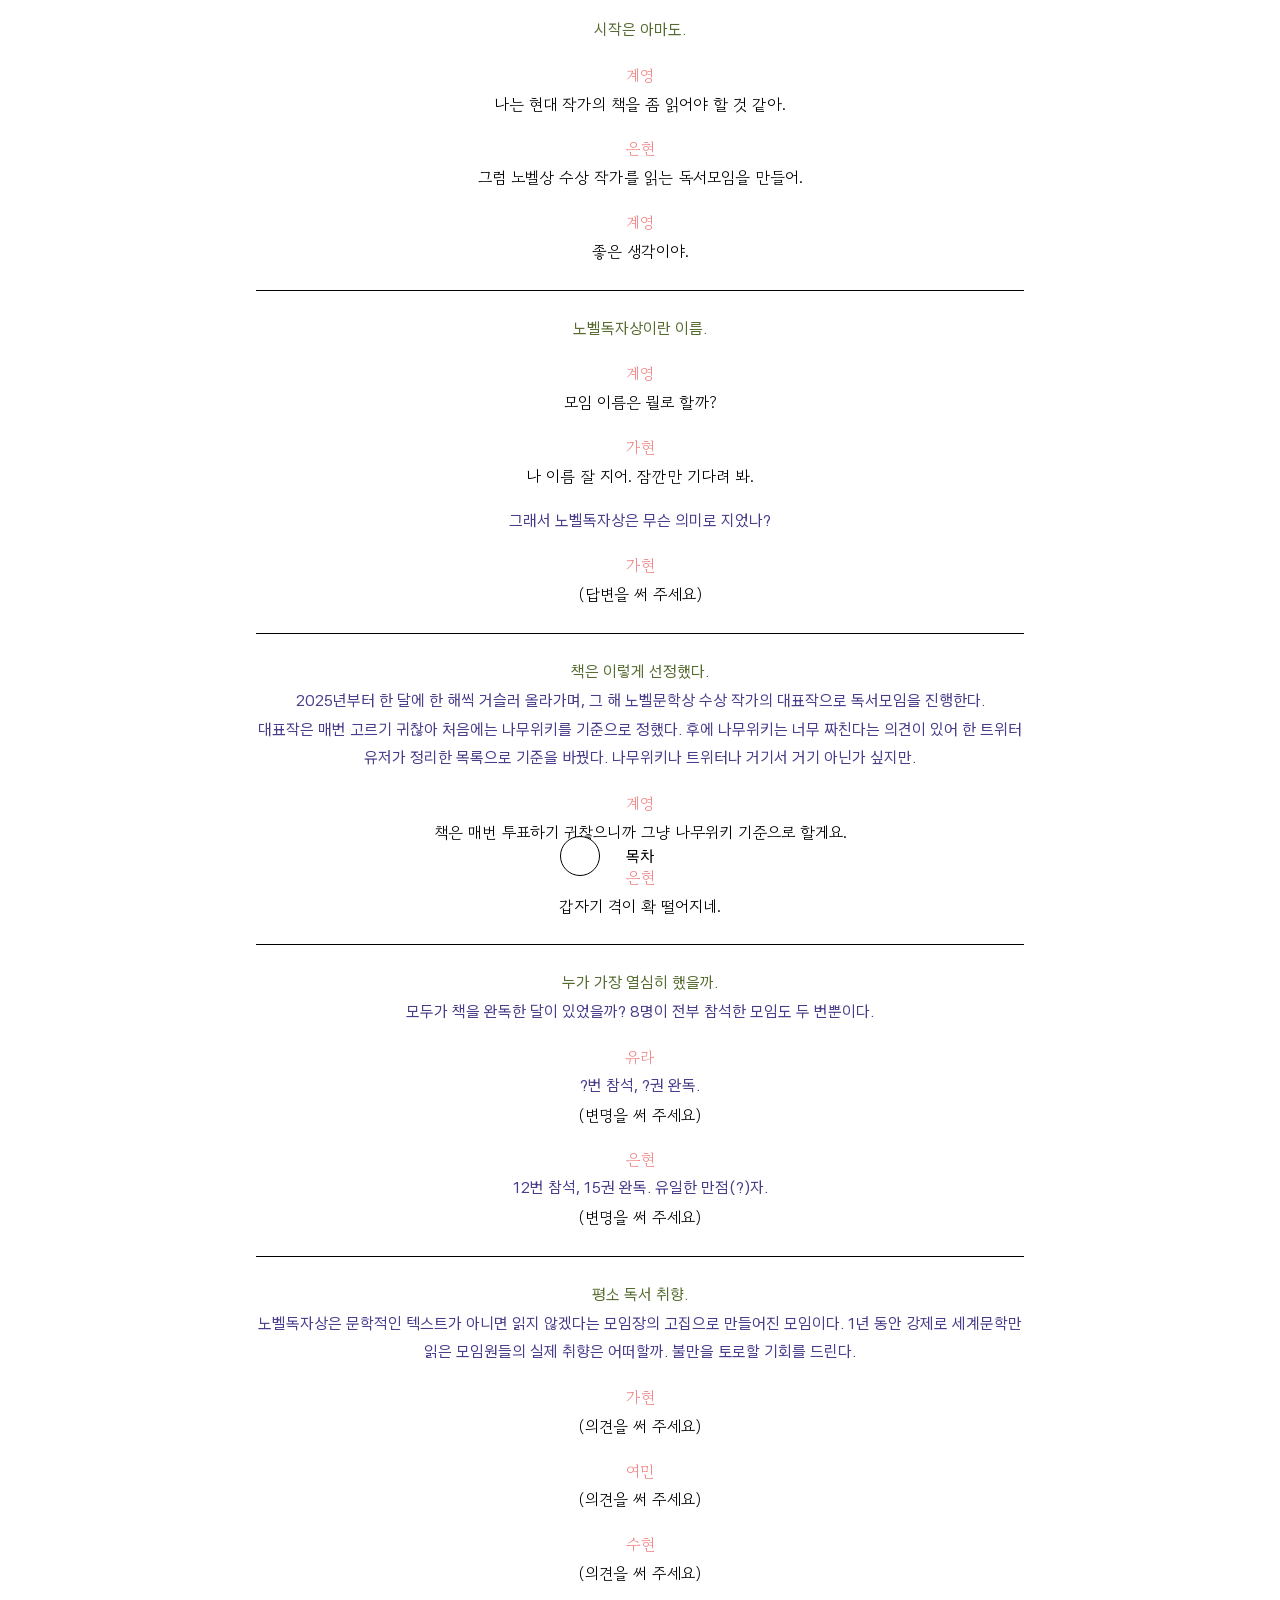
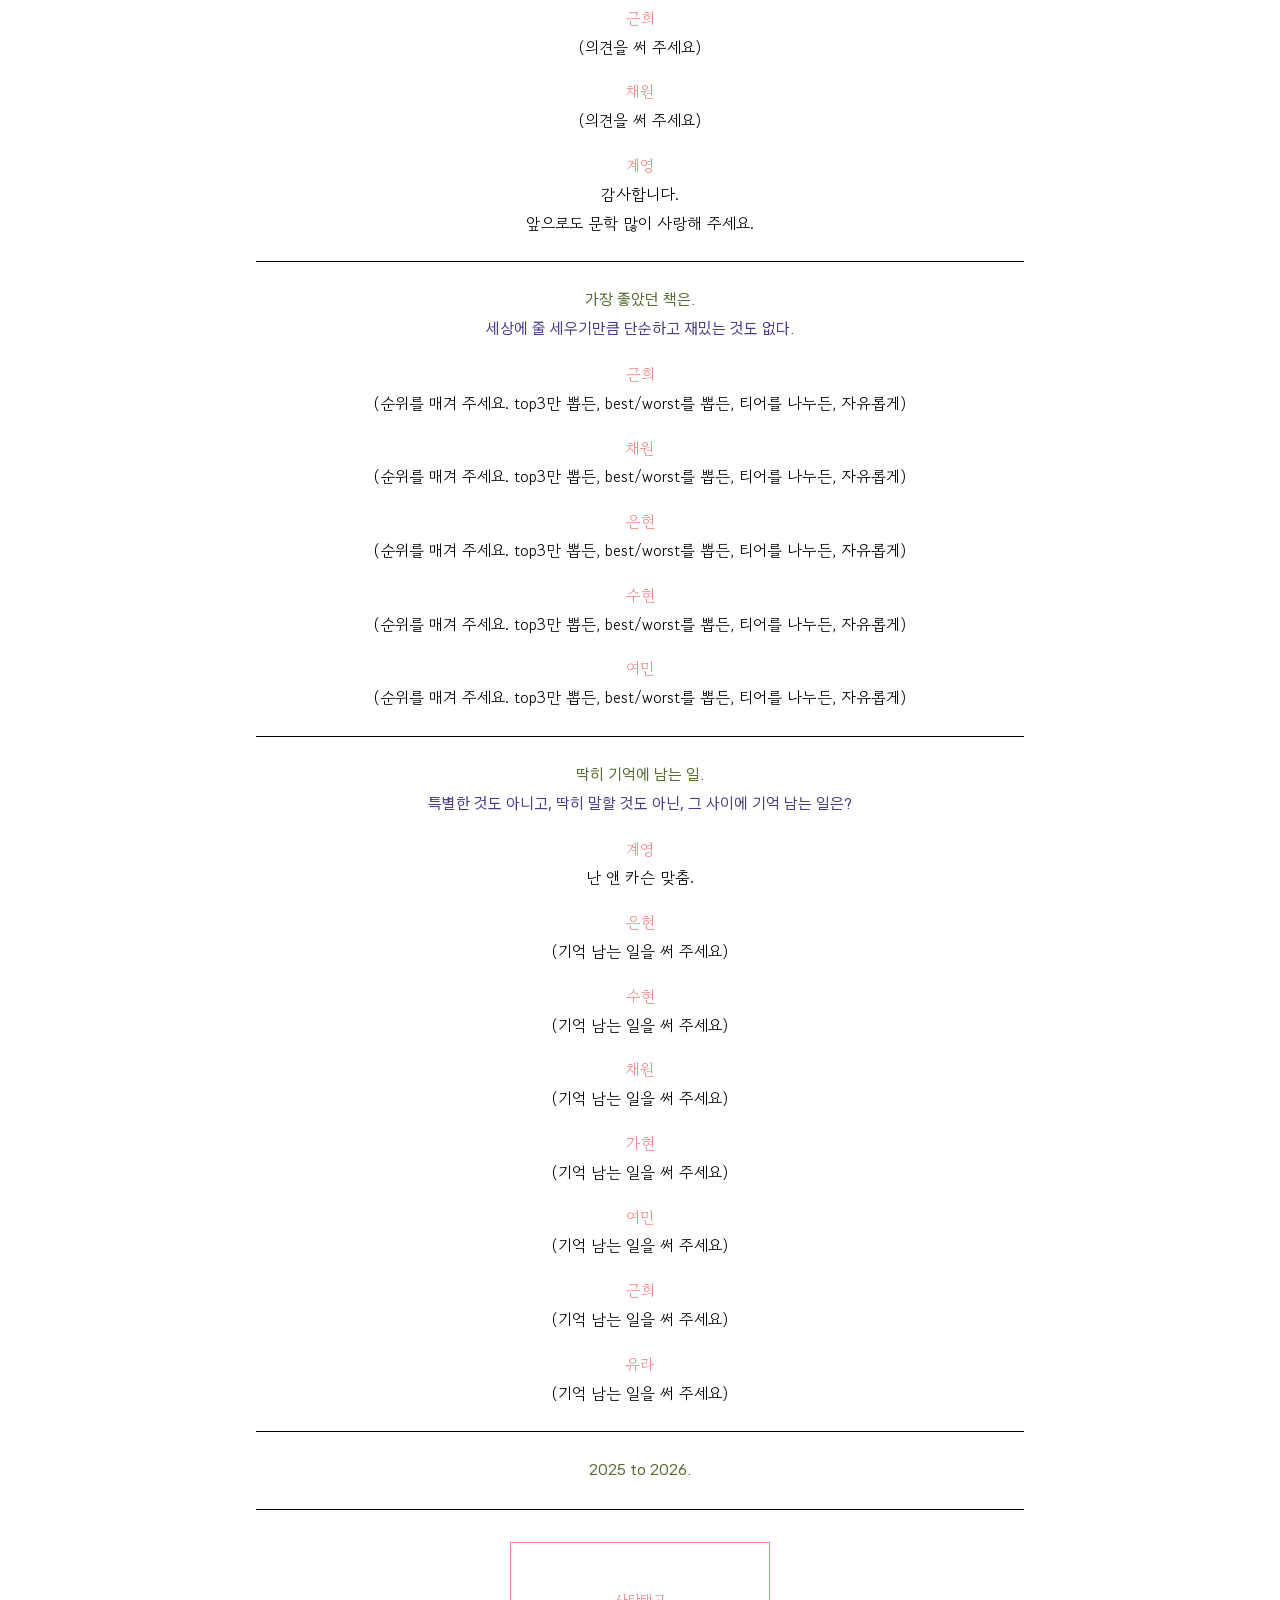
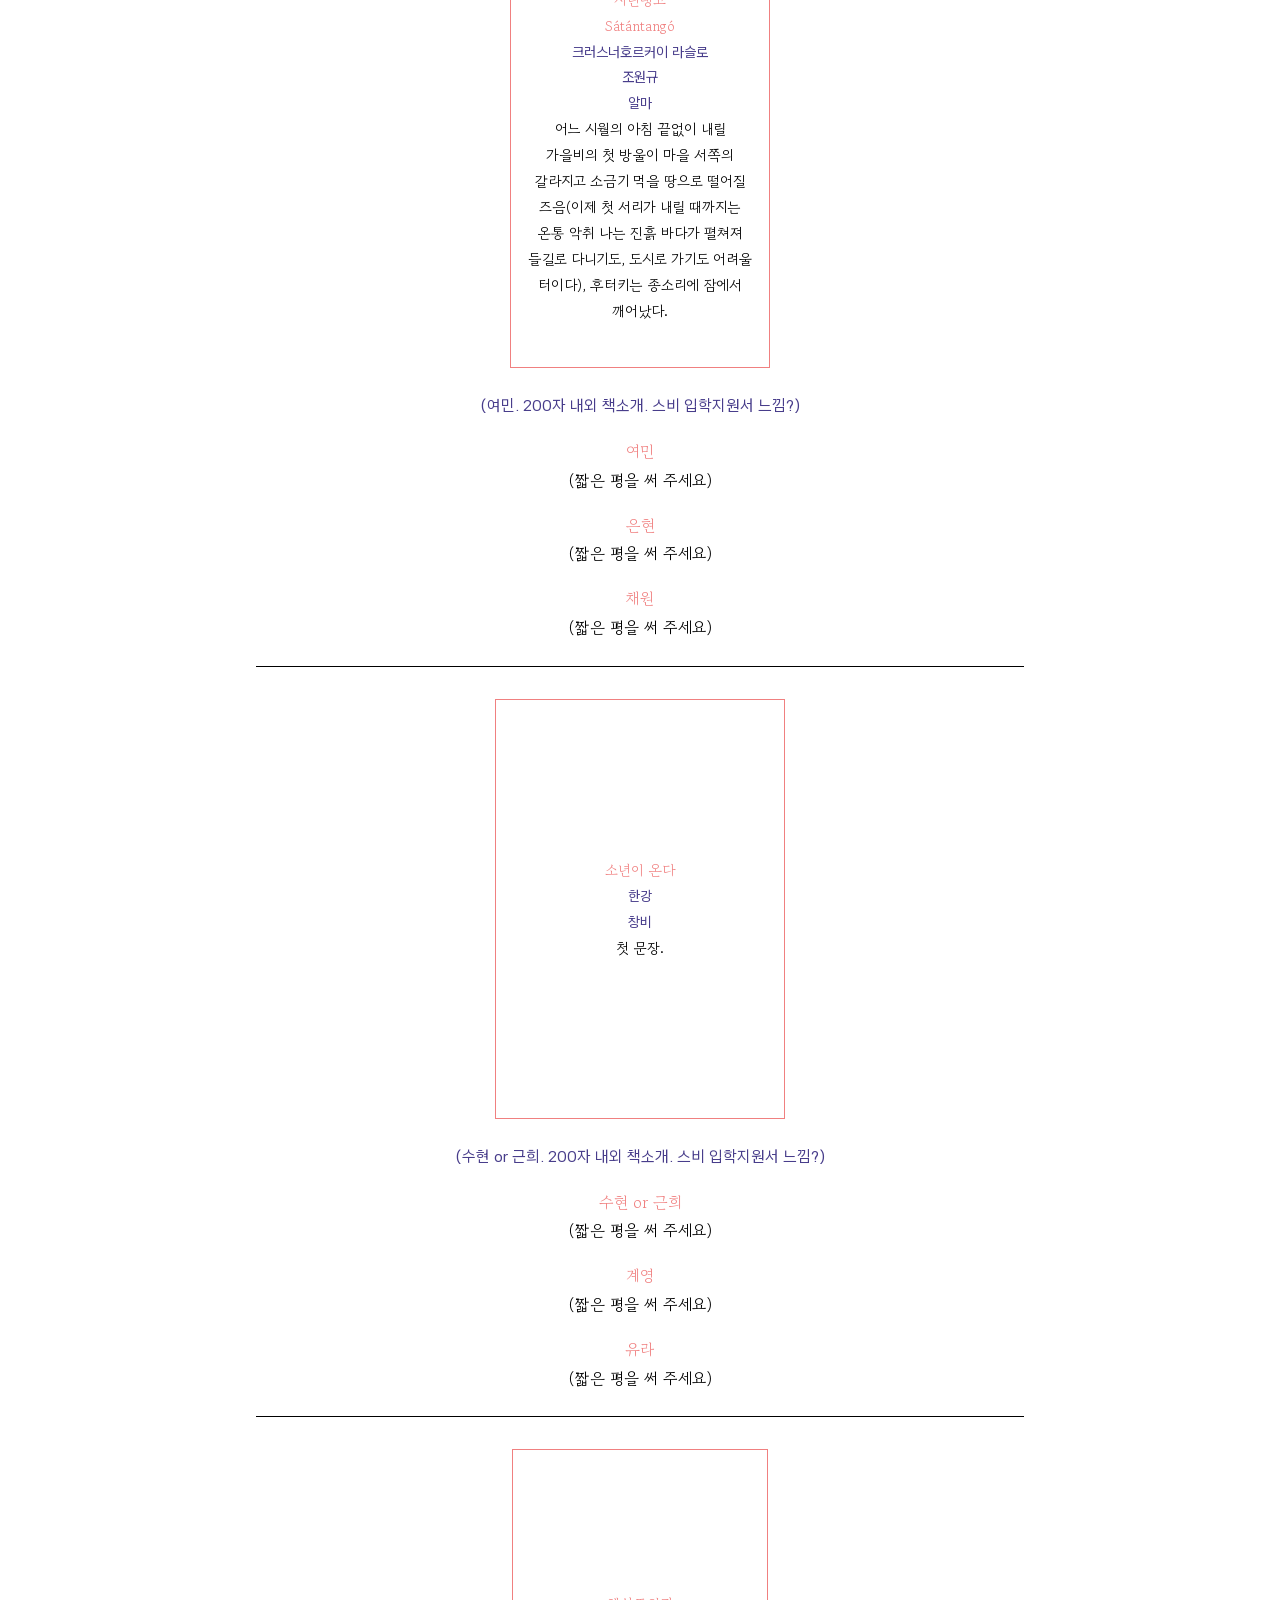
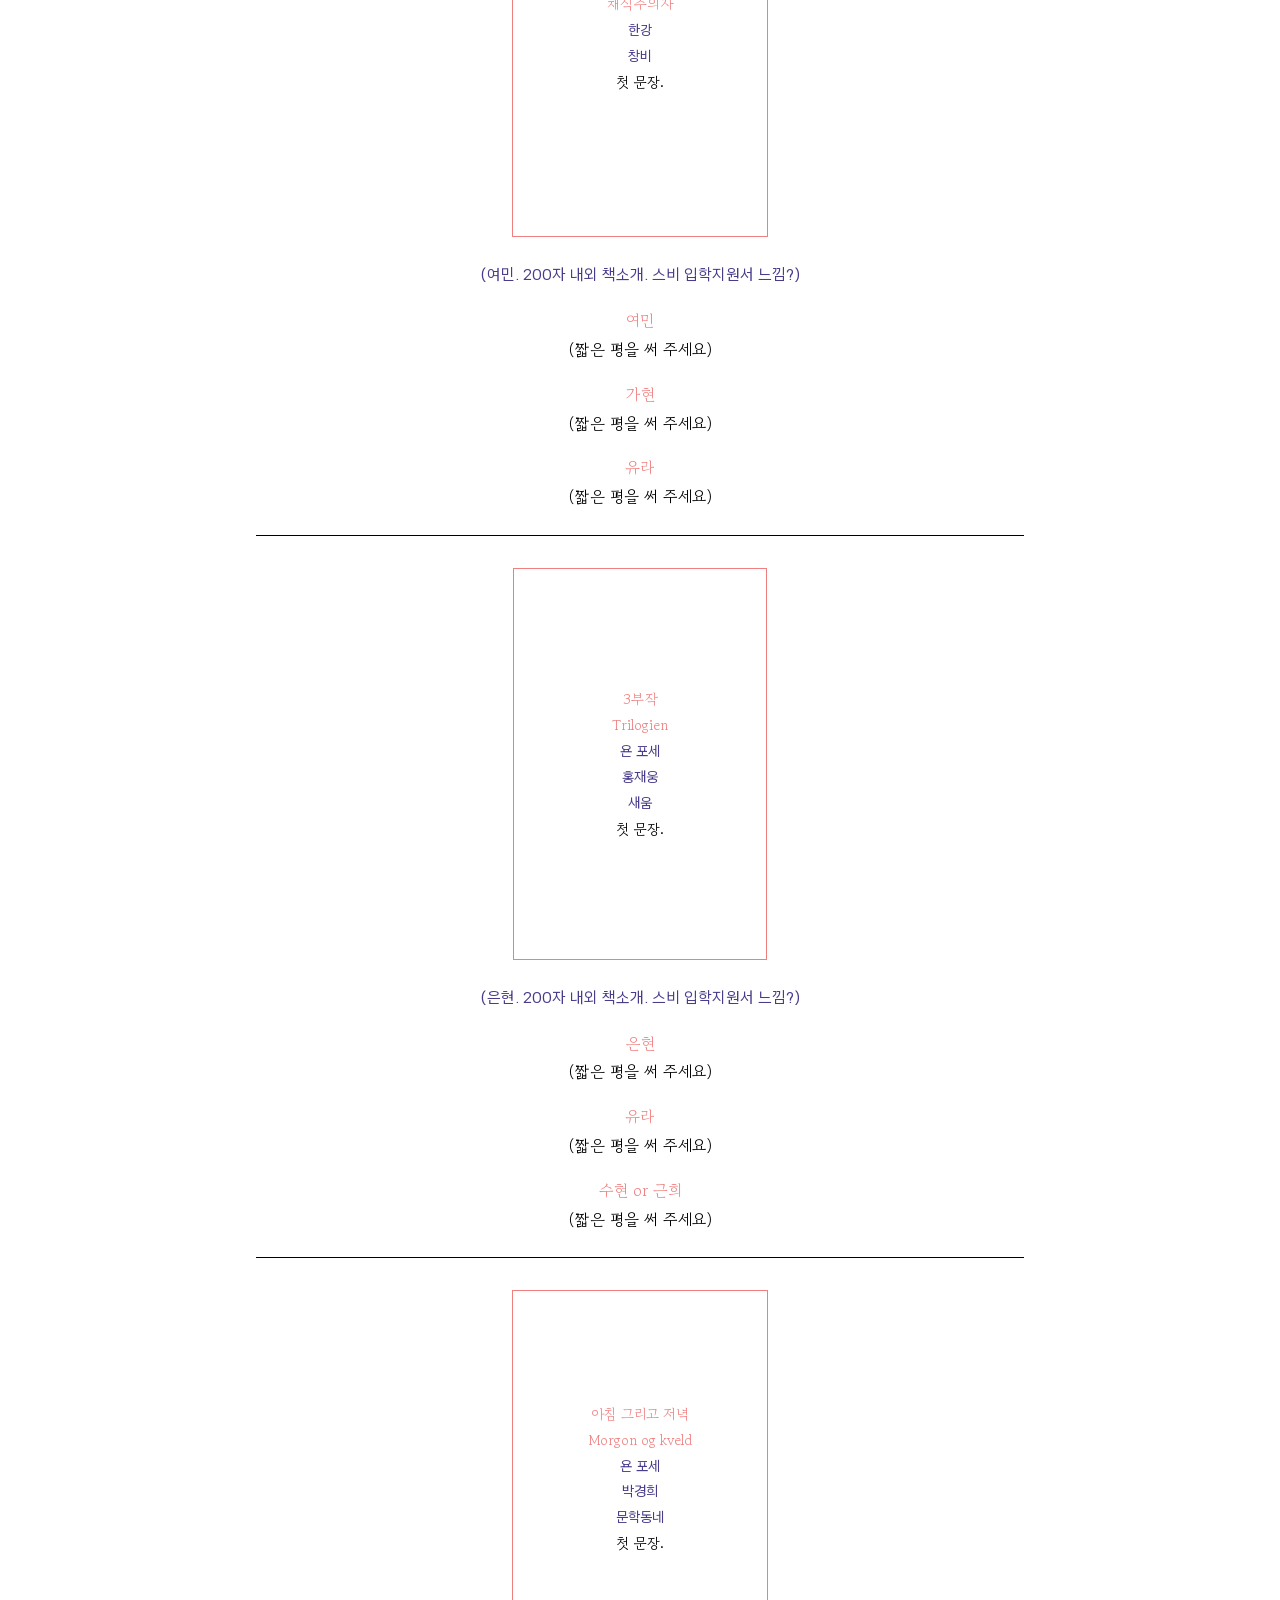
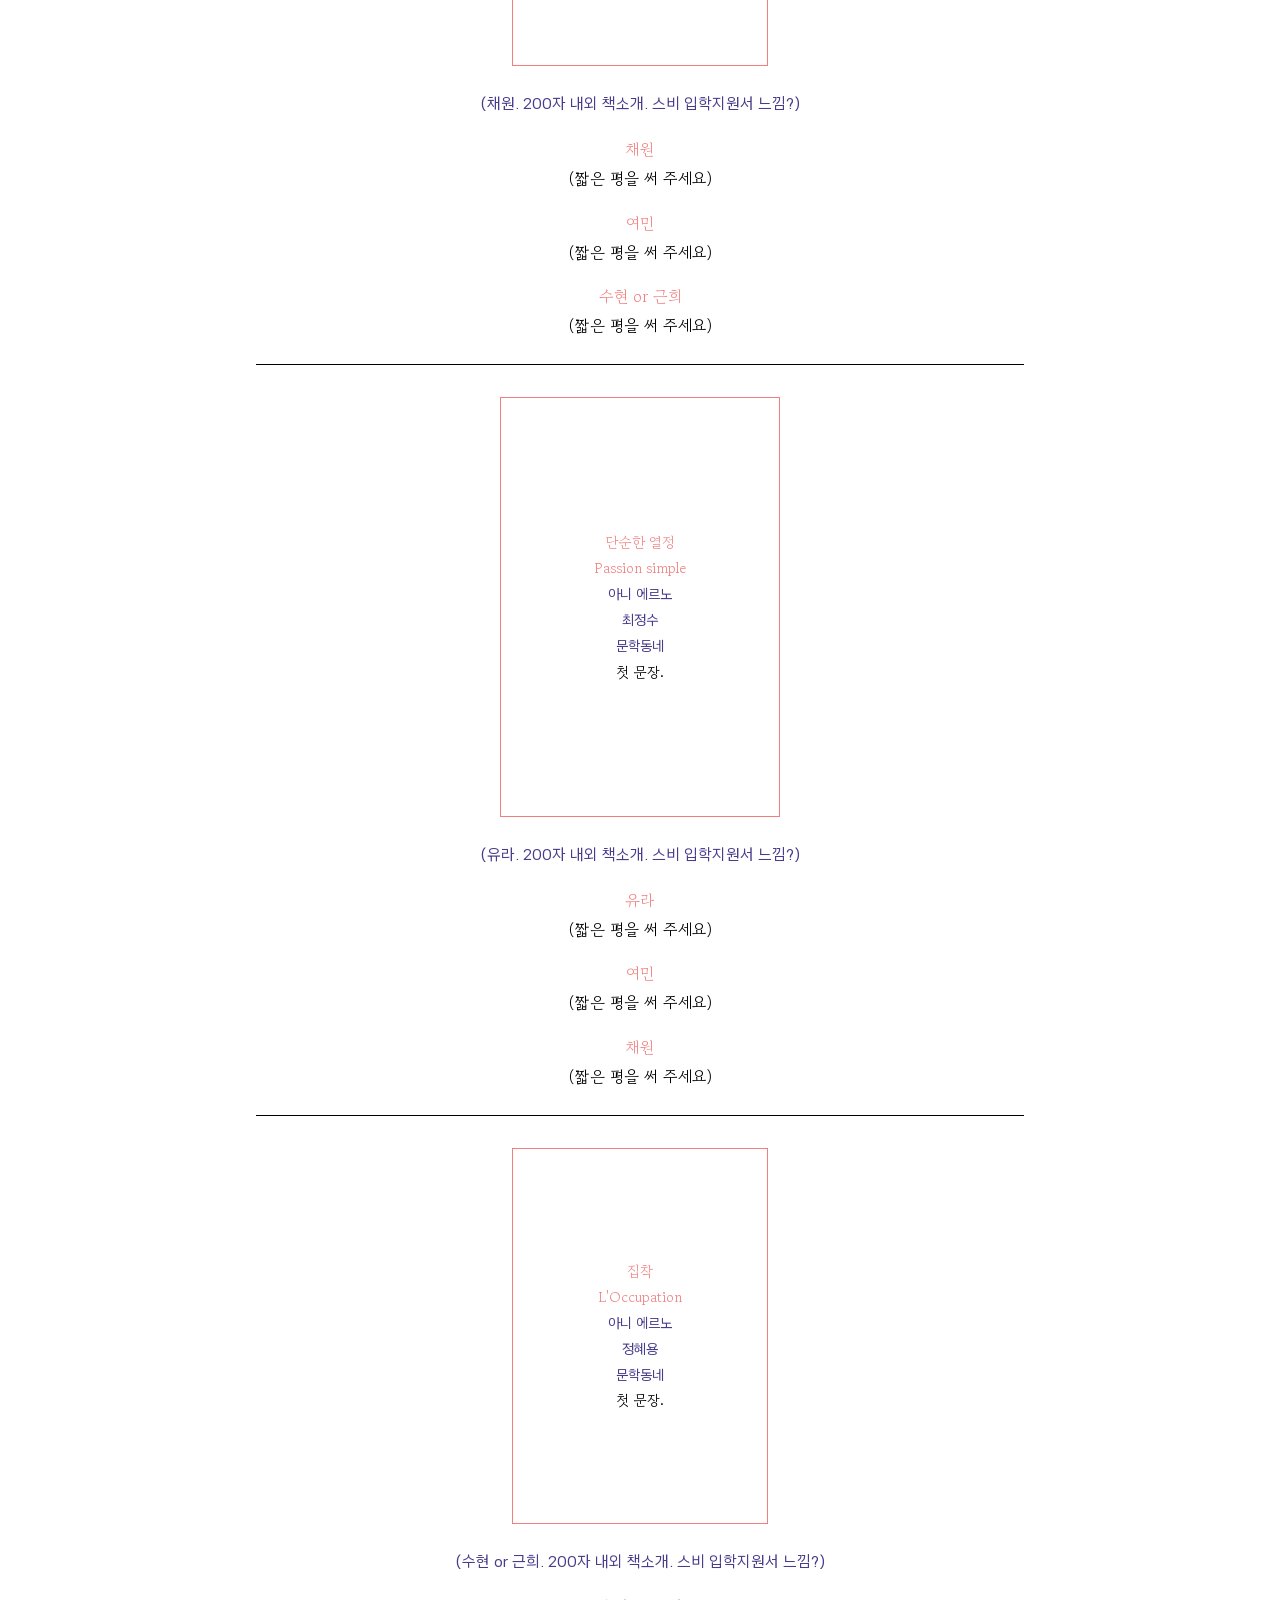
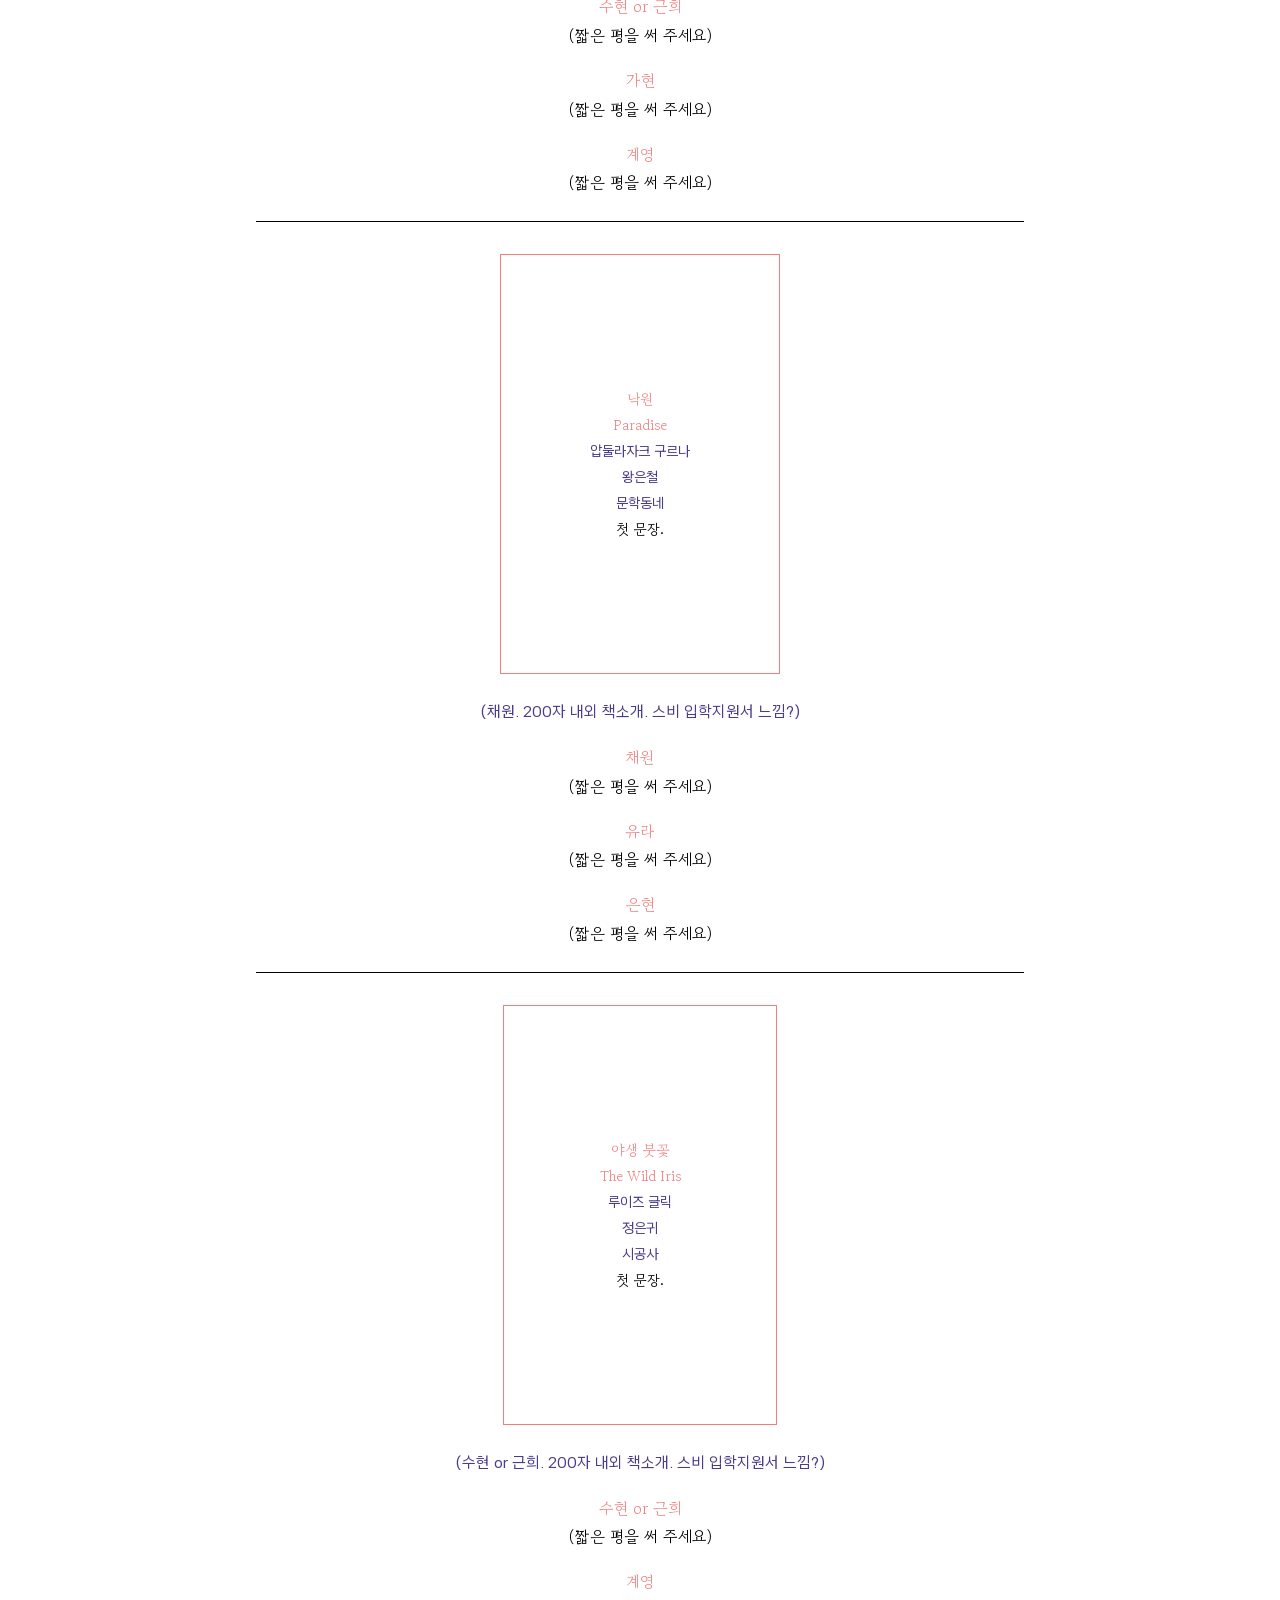
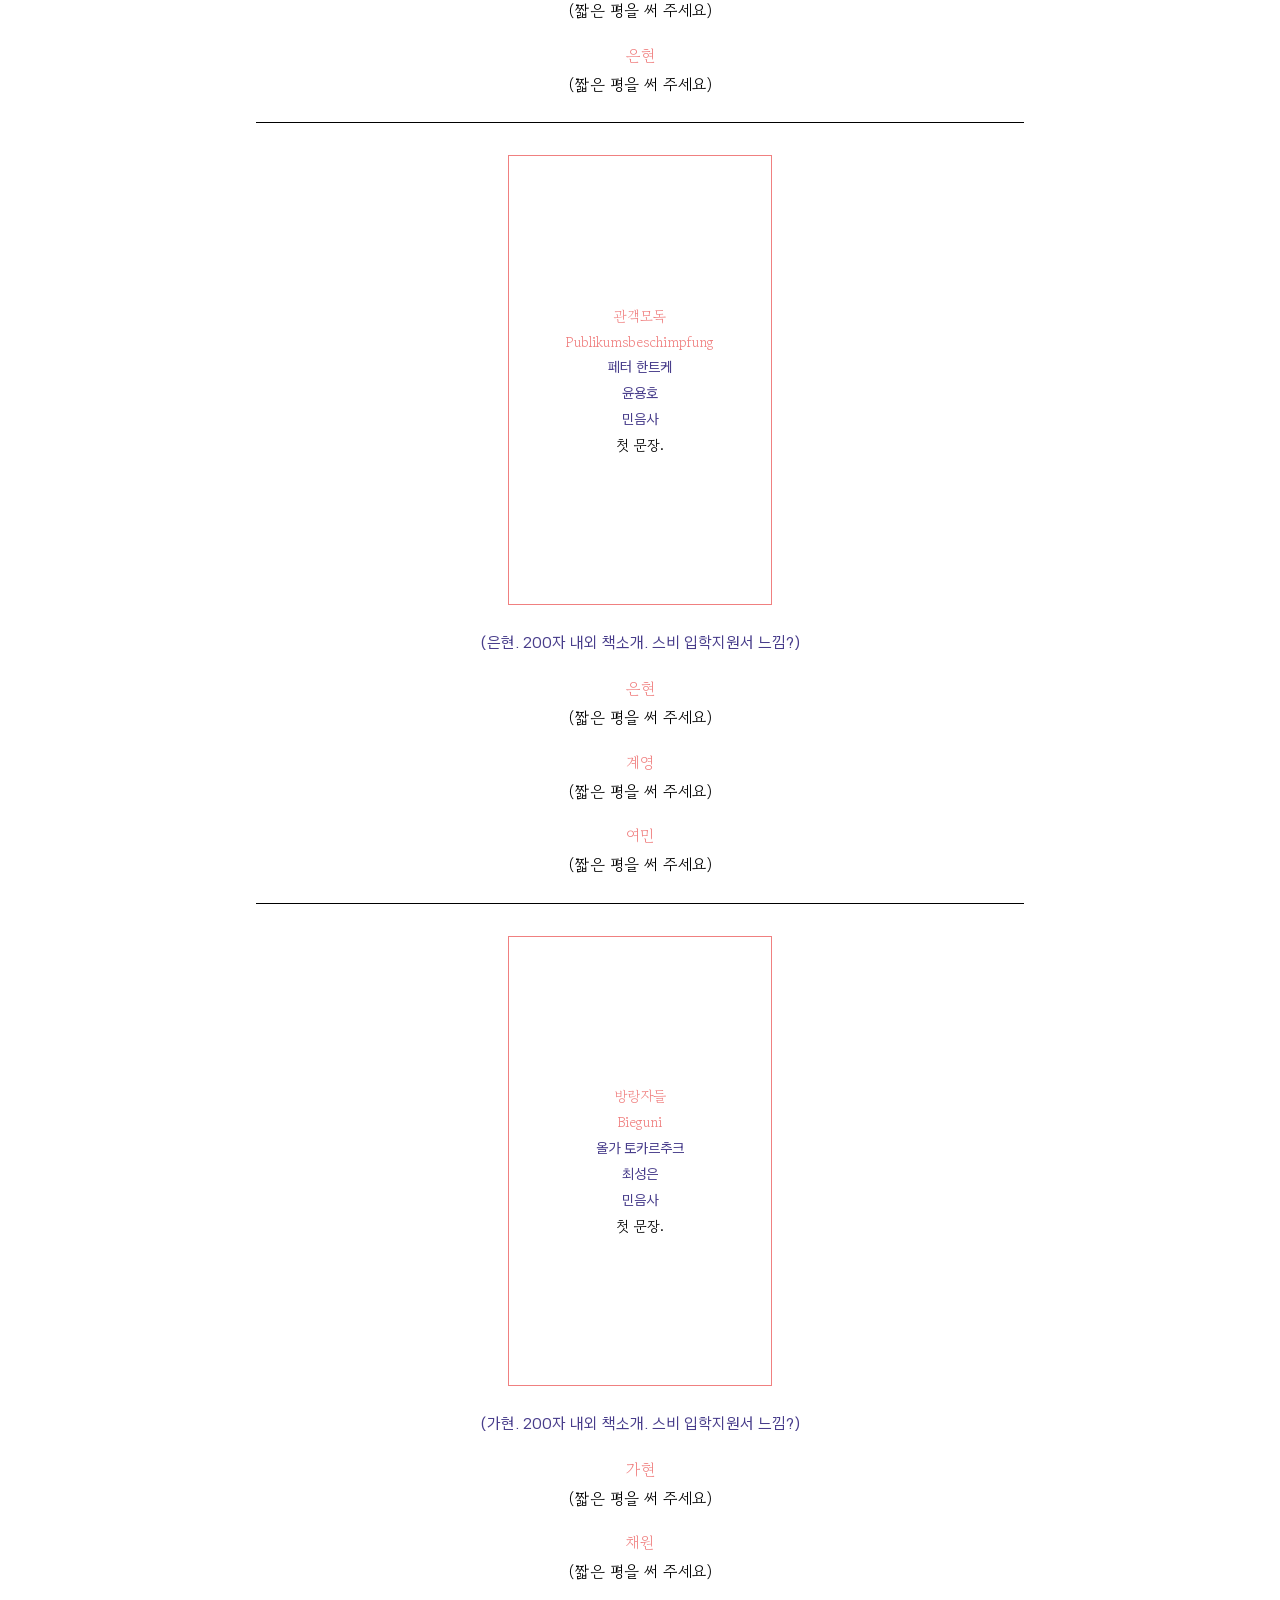
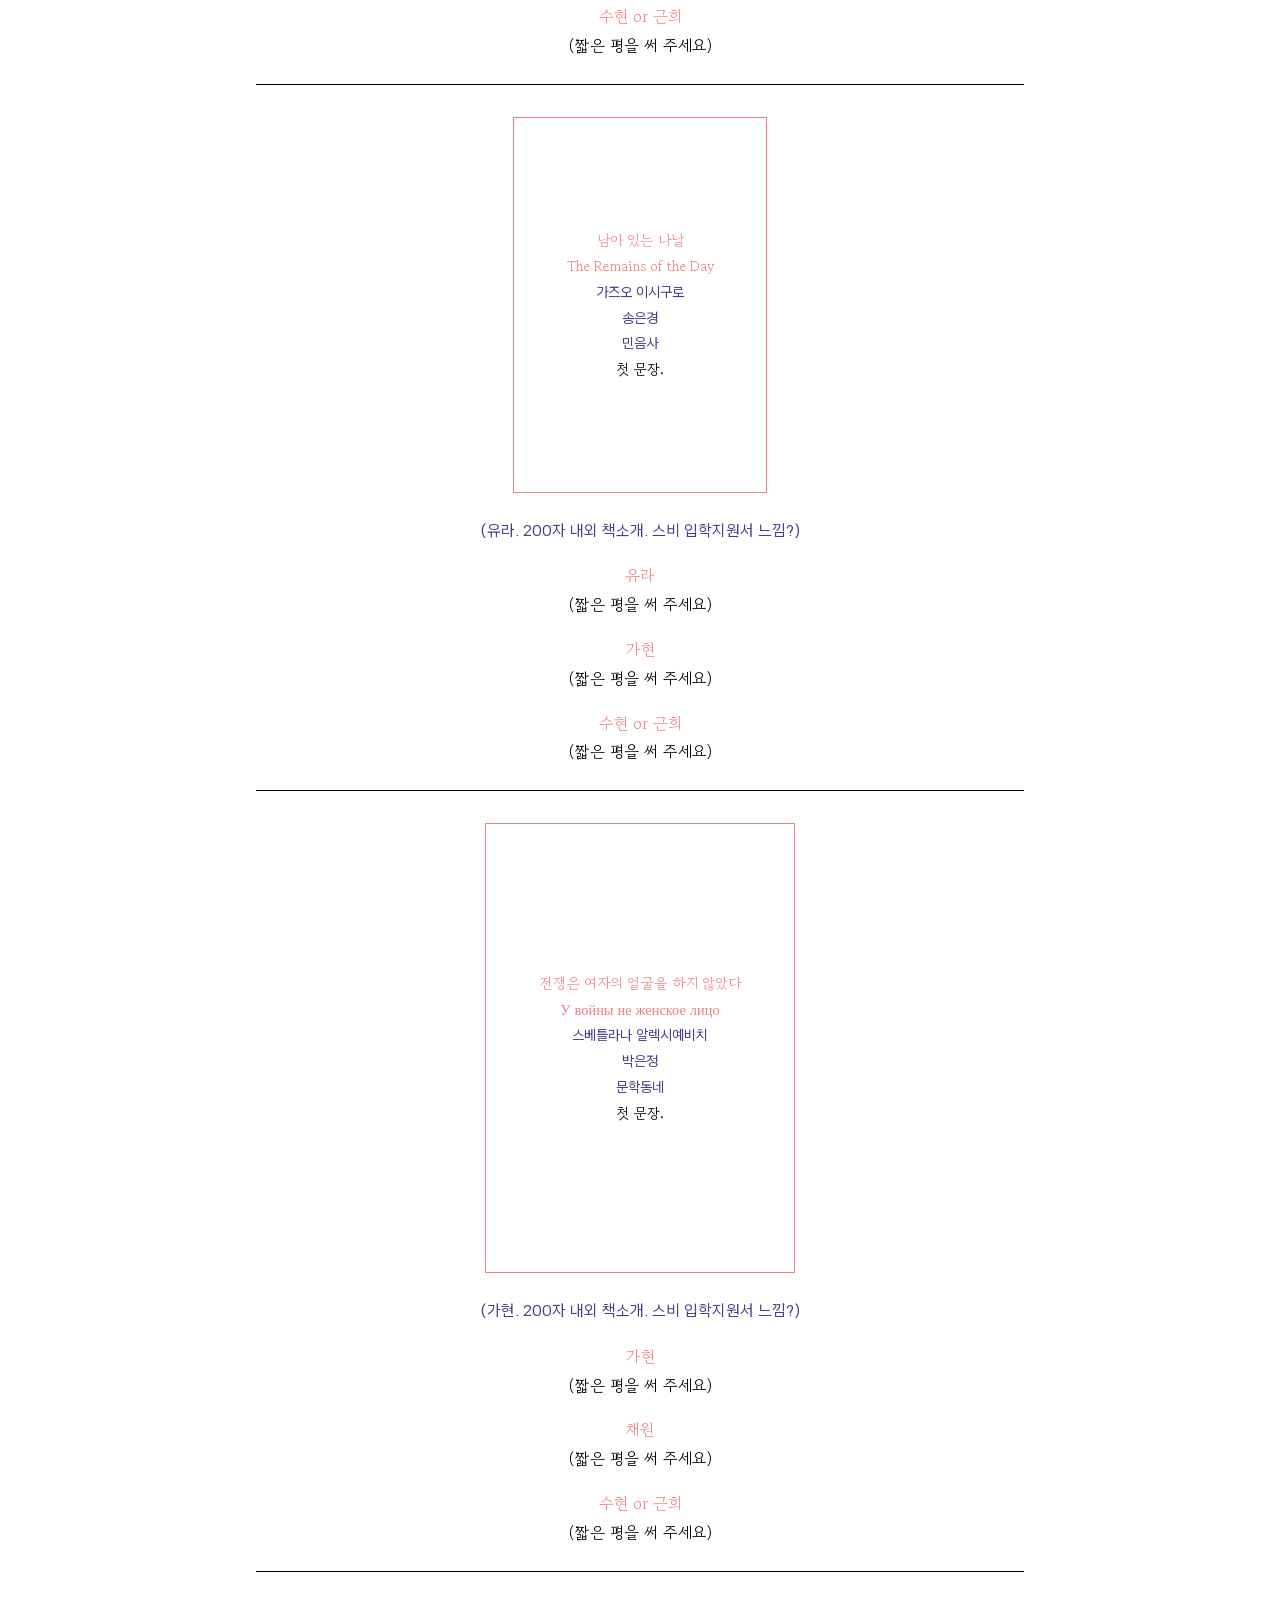
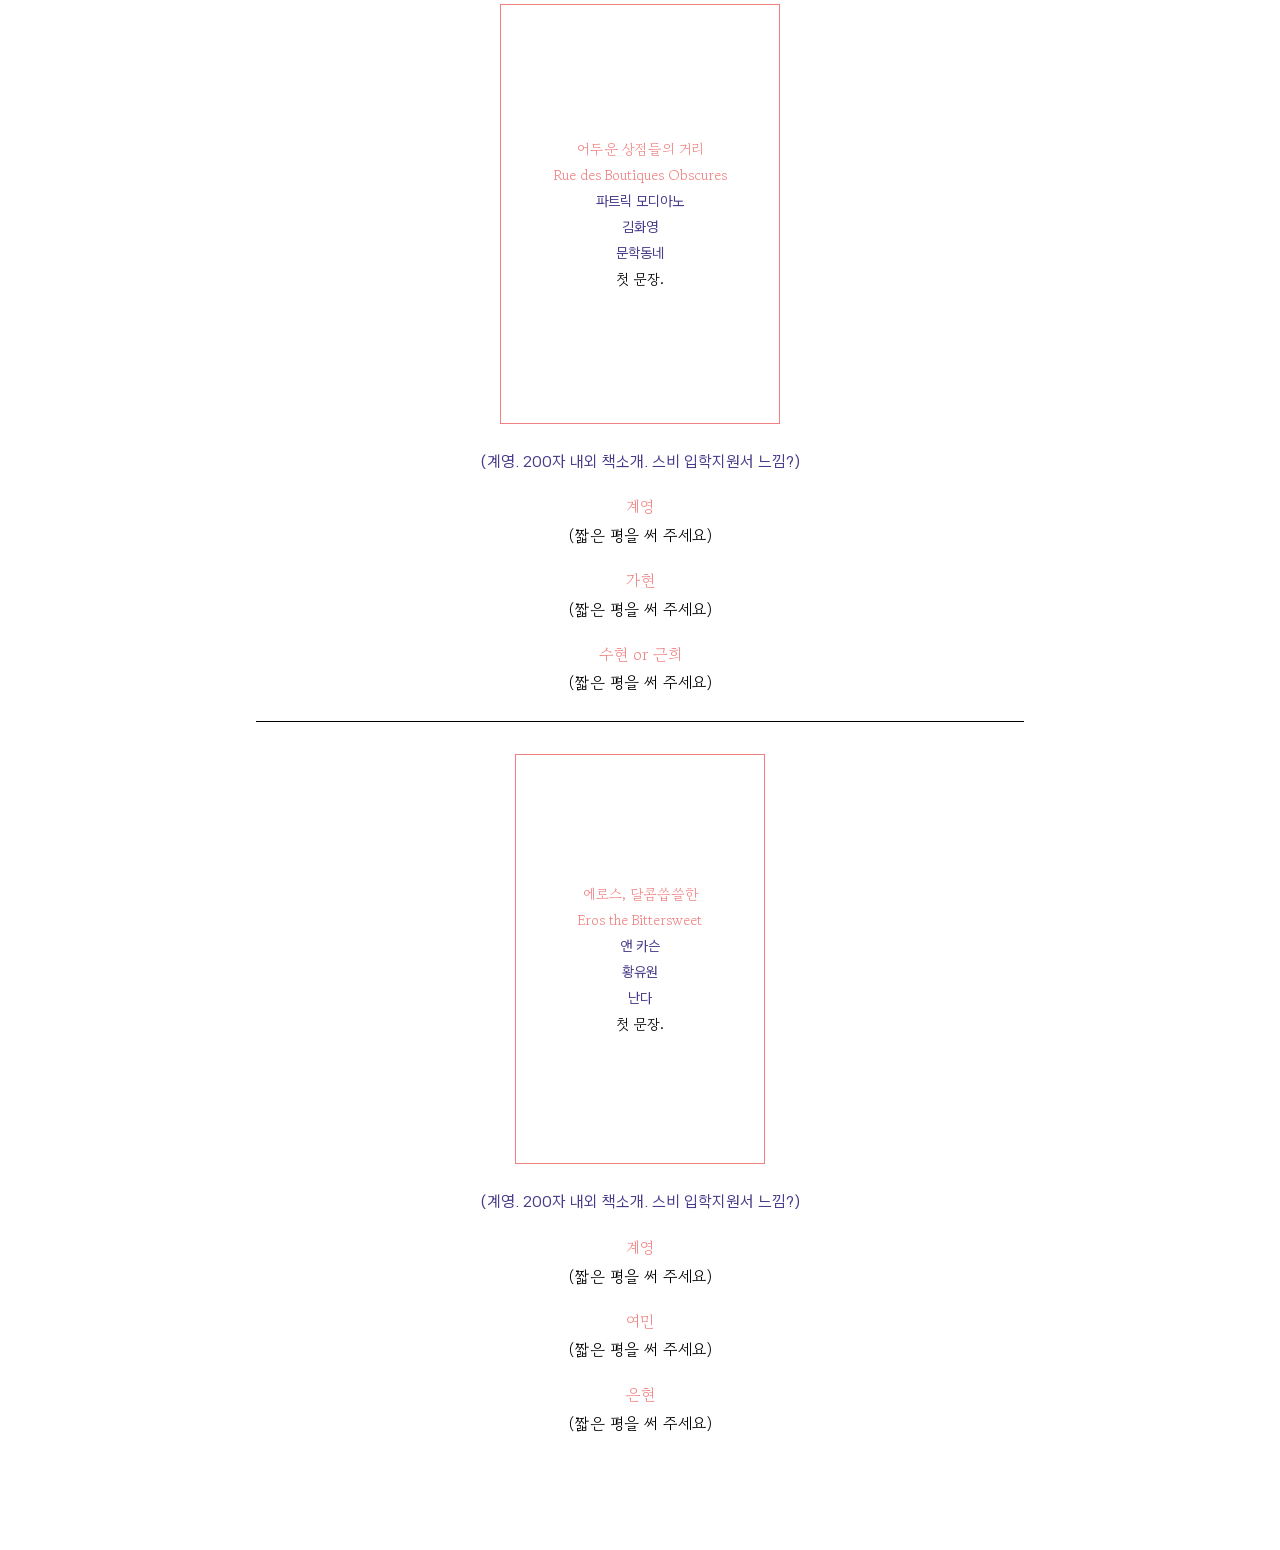
<file: index.html>
<!DOCTYPE html>
<html lang="ko">

<head>
  <meta charset="UTF-8">
  <meta name="viewport" content="width=device-width, initial-scale=1.0">
  <title>노벨 독자를 위한 웹사이트</title>
  <link rel="stylesheet" href="style.css">
</head>

<body>
  <article class="block">
    <p class="site">시작은 아마도.</p>
  </article>
  <article class="block">
    <p class="character">계영</p>
    <p class="dialogue">
      나는 현대 작가의 책을 좀 읽어야 할 것 같아.
    </p>
  </article>
  <article class="block">
    <p class="character">은현</p>
    <p class="dialogue">
      그럼 노벨상 수상 작가를 읽는 독서모임을 만들어.
    </p>
  </article>
  <article class="block">
    <p class="character">계영</p>
    <p class="dialogue">
      좋은 생각이야.
    </p>
  </article>
  <hr>
  <article class="block">
    <p class="site">노벨독자상이란 이름.</p>
  </article>
  <article class="block">
    <p class="character">계영</p>
    <p class="dialogue">
      모임 이름은 뭘로 할까?
    </p>
  </article>
  <article class="block">
    <p class="character">가현</p>
    <p class="dialogue">
      나 이름 잘 지어. 잠깐만 기다려 봐.
    </p>
  </article>
  <article class="block">
    <p class="description">그래서 노벨독자상은 무슨 의미로 지었나?</p>
  </article>
  <article class="block">
    <p class="character">가현</p>
    <p class="dialogue">
      (답변을 써 주세요)
    </p>
  </article>
  <hr>
  <article class="block">
    <p class="site">책은 이렇게 선정했다.</p>
    <p class="description">
      2025년부터 한 달에 한 해씩 거슬러 올라가며, 그 해 노벨문학상 수상 작가의 대표작으로 독서모임을 진행한다.<br>
      대표작은 매번 고르기 귀찮아 처음에는 나무위키를 기준으로 정했다. 후에 나무위키는 너무
      짜친다는
      의견이 있어 한 트위터 유저가 정리한 목록으로 기준을 바꿨다. 나무위키나 트위터나 거기서 거기 아닌가 싶지만.
    </p>
    <article class="block">
      <p class="character">계영</p>
      <p class="dialogue">
        책은 매번 투표하기 귀찮으니까 그냥 나무위키 기준으로 할게요.
      </p>
    </article>
    <article class="block">
      <p class="character">은현</p>
      <p class="dialogue">
        갑자기 격이 확 떨어지네.
      </p>
    </article>
  </article>
  <hr>
  <article class="block">
    <p class="site">누가 가장 열심히 했을까.</p>
    <p class="description">
      모두가 책을 완독한 달이 있었을까? 8명이 전부 참석한 모임도 두 번뿐이다.
    </p>
  </article>
  <article class="block">
    <p class="character">유라</p>
    <p class="description">
      ?번 참석, ?권 완독.
    </p>
    <p class="dialogue">
      (변명을 써 주세요)
    </p>
  </article>
  <article class="block">
    <p class="character">은현</p>
    <p class="description">
      12번 참석, 15권 완독. 유일한 만점(?)자.
    </p>
    <p class="dialogue">
      (변명을 써 주세요)
    </p>
  </article>
  <hr>
  <article class="block">
    <p class="site">평소 독서 취향.</p>
    <p class="description">
      노벨독자상은 문학적인 텍스트가 아니면 읽지 않겠다는 모임장의 고집으로 만들어진 모임이다. 1년 동안 강제로 세계문학만 읽은 모임원들의 실제 취향은 어떠할까. 불만을 토로할 기회를 드린다.
    </p>
  </article>
  <article class="block">
    <p class="character">가현</p>
    <p class="dialogue">
      (의견을 써 주세요)
    </p>
  </article>
  <article class="block">
    <p class="character">여민</p>
    <p class="dialogue">
      (의견을 써 주세요)
    </p>
  </article>
  <article class="block">
    <p class="character">수현</p>
    <p class="dialogue">
      (의견을 써 주세요)
    </p>
  </article>
  </article>
  <article class="block">
    <p class="character">근희</p>
    <p class="dialogue">
      (의견을 써 주세요)
    </p>
  </article>
  <article class="block">
    <p class="character">채원</p>
    <p class="dialogue">
      (의견을 써 주세요)
    </p>
  </article>
  <article class="block">
    <p class="character">계영</p>
    <p class="dialogue">
      감사합니다.<br>
      앞으로도 문학 많이 사랑해 주세요.
    </p>
  </article>
  <hr>
  <article class="block">
    <p class="site">가장 좋았던 책은.</p>
    <p class="description">
      세상에 줄 세우기만큼 단순하고 재밌는 것도 없다.
    </p>
  </article>
  <article class="block">
    <p class="character">근희</p>
    <p class="dialogue">
      (순위를 매겨 주세요. top3만 뽑든, best/worst를 뽑든, 티어를 나누든, 자유롭게)
    </p>
  </article>
  <article class="block">
    <p class="character">채원</p>
    <p class="dialogue">
      (순위를 매겨 주세요. top3만 뽑든, best/worst를 뽑든, 티어를 나누든, 자유롭게)
    </p>
  </article>
  <article class="block">
    <p class="character">은현</p>
    <p class="dialogue">
      (순위를 매겨 주세요. top3만 뽑든, best/worst를 뽑든, 티어를 나누든, 자유롭게)
    </p>
  </article>
  <article class="block">
    <p class="character">수현</p>
    <p class="dialogue">
      (순위를 매겨 주세요. top3만 뽑든, best/worst를 뽑든, 티어를 나누든, 자유롭게)
    </p>
  </article>
  <article class="block">
    <p class="character">여민</p>
    <p class="dialogue">
      (순위를 매겨 주세요. top3만 뽑든, best/worst를 뽑든, 티어를 나누든, 자유롭게)
    </p>
  </article>
  <hr>
  <article class="block">
    <p class="site">딱히 기억에 남는 일.</p>
    <p class="description">
      특별한 것도 아니고, 딱히 말할 것도 아닌, 그 사이에 기억 남는 일은?
    </p>
  </article>
  <article class="block">
    <p class="character">계영</p>
    <p class="dialogue">
      난 앤 카슨 맞춤.
    </p>
  </article>
  <article class="block">
    <p class="character">은현</p>
    <p class="dialogue">
      (기억 남는 일을 써 주세요)
    </p>
  </article>
  <article class="block">
    <p class="character">수현</p>
    <p class="dialogue">
      (기억 남는 일을 써 주세요)
    </p>
  </article>
  <article class="block">
    <p class="character">채원</p>
    <p class="dialogue">
      (기억 남는 일을 써 주세요)
    </p>
  </article>
  <article class="block">
    <p class="character">가현</p>
    <p class="dialogue">
      (기억 남는 일을 써 주세요)
    </p>
  </article>
  <article class="block">
    <p class="character">여민</p>
    <p class="dialogue">
      (기억 남는 일을 써 주세요)
    </p>
  </article>
  <article class="block">
    <p class="character">근희</p>
    <p class="dialogue">
      (기억 남는 일을 써 주세요)
    </p>
  </article>
  <article class="block">
    <p class="character">유라</p>
    <p class="dialogue">
      (기억 남는 일을 써 주세요)
    </p>
  </article>
  <hr>
  <article class="block">
    <p class="site">2025 to 2026.</p>
  </article>
  <hr>
  <div class="blank"></div>
  <article class="flex-center">
    <div class="book book-coral" style="--w: 130; --h: 213; --scale: 2px">
      <p class="title">사탄탱고</p>
      <p class="title">Sátántangó</p>
      <p class="info">
        크러스너호르커이 라슬로<br>
        조원규<br>
        알마<br>
      </p>
      <p class="first-line">
        어느 시월의 아침 끝없이 내릴 가을비의 첫 방울이 마을 서쪽의 갈라지고 소금기 먹을 땅으로 떨어질 즈음(이제 첫 서리가 내릴 때까지는 온통 악취 나는 진흙 바다가 펼쳐져 들길로 다니기도, 도시로
        가기도 어려울 터이다), 후터키는 종소리에 잠에서 깨어났다.
      </p>
    </div>
  </article>
  <div class="blank"></div>
  <article class="block">
    <p class="description">
      (여민. 200자 내외 책소개. 스비 입학지원서 느낌?)
    </p>
  </article>
  <article class="block">
    <p class="character">여민</p>
    <p class="dialogue">
      (짧은 평을 써 주세요)
    </p>
  </article>
  <article class="block">
    <p class="character">은현</p>
    <p class="dialogue">
      (짧은 평을 써 주세요)
    </p>
  </article>
  <article class="block">
    <p class="character">채원</p>
    <p class="dialogue">
      (짧은 평을 써 주세요)
    </p>
  </article>
  <hr>
  <div class="blank"></div>
  <article class="flex-center">
    <div class="book book-coral" style="--w: 145; --h: 210; --scale: 2px">
      <p class="title">소년이 온다</p>
      <p class="info">
        한강<br>
        창비<br>
      </p>
      <p class="first-line">
        첫 문장.
      </p>
    </div>
  </article>
  <div class="blank"></div>
  <article class="block">
    <p class="description">
      (수현 or 근희. 200자 내외 책소개. 스비 입학지원서 느낌?)
    </p>
  </article>
  <article class="block">
    <p class="character">수현 or 근희</p>
    <p class="dialogue">
      (짧은 평을 써 주세요)
    </p>
  </article>
  <article class="block">
    <p class="character">계영</p>
    <p class="dialogue">
      (짧은 평을 써 주세요)
    </p>
  </article>
  <article class="block">
    <p class="character">유라</p>
    <p class="dialogue">
      (짧은 평을 써 주세요)
    </p>
  </article>
  <hr>
  <div class="blank"></div>
  <article class="flex-center">
    <div class="book book-coral" style="--w: 128; --h: 194; --scale: 2px">
      <p class="title">채식주의자</p>
      <p class="info">
        한강<br>
        창비<br>
      </p>
      <p class="first-line">
        첫 문장.
      </p>
    </div>
  </article>
  <div class="blank"></div>
  <article class="block">
    <p class="description">
      (여민. 200자 내외 책소개. 스비 입학지원서 느낌?)
    </p>
  </article>
  <article class="block">
    <p class="character">여민</p>
    <p class="dialogue">
      (짧은 평을 써 주세요)
    </p>
  </article>
  <article class="block">
    <p class="character">가현</p>
    <p class="dialogue">
      (짧은 평을 써 주세요)
    </p>
  </article>
  <article class="block">
    <p class="character">유라</p>
    <p class="dialogue">
      (짧은 평을 써 주세요)
    </p>
  </article>
  <hr>
  <div class="blank"></div>
  <article class="flex-center">
    <div class="book book-coral" style="--w: 127; --h: 196; --scale: 2px">
      <p class="title">3부작</p>
      <p class="title">Trilogien</p>
      <p class="info">
        욘 포세<br>
        홍재웅<br>
        새움<br>
      </p>
      <p class="first-line">
        첫 문장.
      </p>
    </div>
  </article>
  <div class="blank"></div>
  <article class="block">
    <p class="description">
      (은현. 200자 내외 책소개. 스비 입학지원서 느낌?)
    </p>
  </article>
  <article class="block">
    <p class="character">은현</p>
    <p class="dialogue">
      (짧은 평을 써 주세요)
    </p>
  </article>
  <article class="block">
    <p class="character">유라</p>
    <p class="dialogue">
      (짧은 평을 써 주세요)
    </p>
  </article>
  <article class="block">
    <p class="character">수현 or 근희</p>
    <p class="dialogue">
      (짧은 평을 써 주세요)
    </p>
  </article>
  <hr>
  <div class="blank"></div>
  <article class="flex-center">
    <div class="book book-coral" style="--w: 128; --h: 188; --scale: 2px">
      <p class="title">아침 그리고 저녁</p>
      <p class="title">Morgon og kveld</p>
      <p class="info">
        욘 포세<br>
        박경희<br>
        문학동네<br>
      </p>
      <p class="first-line">
        첫 문장.
      </p>
    </div>
  </article>
  <div class="blank"></div>
  <article class="block">
    <p class="description">
      (채원. 200자 내외 책소개. 스비 입학지원서 느낌?)
    </p>
  </article>
  <article class="block">
    <p class="character">채원</p>
    <p class="dialogue">
      (짧은 평을 써 주세요)
    </p>
  </article>
  <article class="block">
    <p class="character">여민</p>
    <p class="dialogue">
      (짧은 평을 써 주세요)
    </p>
  </article>
  <article class="block">
    <p class="character">수현 or 근희</p>
    <p class="dialogue">
      (짧은 평을 써 주세요)
    </p>
  </article>
  <hr>
  <div class="blank"></div>
  <article class="flex-center">
    <div class="book book-coral" style="--w: 140; --h: 210; --scale: 2px">
      <p class="title">단순한 열정</p>
      <p class="title">Passion simple</p>
      <p class="info">
        아니 에르노<br>
        최정수<br>
        문학동네<br>
      </p>
      <p class="first-line">
        첫 문장.
      </p>
    </div>
  </article>
  <div class="blank"></div>
  <article class="block">
    <p class="description">
      (유라. 200자 내외 책소개. 스비 입학지원서 느낌?)
    </p>
  </article>
  <article class="block">
    <p class="character">유라</p>
    <p class="dialogue">
      (짧은 평을 써 주세요)
    </p>
  </article>
  <article class="block">
    <p class="character">여민</p>
    <p class="dialogue">
      (짧은 평을 써 주세요)
    </p>
  </article>
  <article class="block">
    <p class="character">채원</p>
    <p class="dialogue">
      (짧은 평을 써 주세요)
    </p>
  </article>
  <hr>
  <div class="blank"></div>
  <article class="flex-center">
    <div class="book book-coral" style="--w: 128; --h: 188; --scale: 2px">
      <p class="title">집착</p>
      <p class="title">L'Occupation</p>
      <p class="info">
        아니 에르노<br>
        정혜용<br>
        문학동네<br>
      </p>
      <p class="first-line">
        첫 문장.
      </p>
    </div>
  </article>
  <div class="blank"></div>
  <article class="block">
    <p class="description">
      (수현 or 근희. 200자 내외 책소개. 스비 입학지원서 느낌?)
    </p>
  </article>
  <article class="block">
    <p class="character">수현 or 근희</p>
    <p class="dialogue">
      (짧은 평을 써 주세요)
    </p>
  </article>
  <article class="block">
    <p class="character">가현</p>
    <p class="dialogue">
      (짧은 평을 써 주세요)
    </p>
  </article>
  <article class="block">
    <p class="character">계영</p>
    <p class="dialogue">
      (짧은 평을 써 주세요)
    </p>
  </article>
  <hr>
  <div class="blank"></div>
  <article class="flex-center">
    <div class="book book-coral" style="--w: 140; --h: 210; --scale: 2px">
      <p class="title">낙원</p>
      <p class="title">Paradise</p>
      <p class="info">
        압둘라자크 구르나<br>
        왕은철<br>
        문학동네<br>
      </p>
      <p class="first-line">
        첫 문장.
      </p>
    </div>
  </article>
  <div class="blank"></div>
  <article class="block">
    <p class="description">
      (채원. 200자 내외 책소개. 스비 입학지원서 느낌?)
    </p>
  </article>
  <article class="block">
    <p class="character">채원</p>
    <p class="dialogue">
      (짧은 평을 써 주세요)
    </p>
  </article>
  <article class="block">
    <p class="character">유라</p>
    <p class="dialogue">
      (짧은 평을 써 주세요)
    </p>
  </article>
  <article class="block">
    <p class="character">은현</p>
    <p class="dialogue">
      (짧은 평을 써 주세요)
    </p>
  </article>
  <hr>
  <div class="blank"></div>
  <article class="flex-center">
    <div class="book book-coral" style="--w: 137; --h: 210; --scale: 2px">
      <p class="title">야생 붓꽃</p>
      <p class="title">The Wild Iris</p>
      <p class="info">
        루이즈 글릭<br>
        정은귀<br>
        시공사<br>
      </p>
      <p class="first-line">
        첫 문장.
      </p>
    </div>
  </article>
  <div class="blank"></div>
  <article class="block">
    <p class="description">
      (수현 or 근희. 200자 내외 책소개. 스비 입학지원서 느낌?)
    </p>
  </article>
  <article class="block">
    <p class="character">수현 or 근희</p>
    <p class="dialogue">
      (짧은 평을 써 주세요)
    </p>
  </article>
  <article class="block">
    <p class="character">계영</p>
    <p class="dialogue">
      (짧은 평을 써 주세요)
    </p>
  </article>
  <article class="block">
    <p class="character">은현</p>
    <p class="dialogue">
      (짧은 평을 써 주세요)
    </p>
  </article>
  <hr>
  <div class="blank"></div>
  <article class="flex-center">
    <div class="book book-coral" style="--w: 132; --h: 225; --scale: 2px">
      <p class="title">관객모독</p>
      <p class="title">Publikumsbeschimpfung</p>
      <p class="info">
        페터 한트케<br>
        윤용호<br>
        민음사<br>
      </p>
      <p class="first-line">
        첫 문장.
      </p>
    </div>
  </article>
  <div class="blank"></div>
  <article class="block">
    <p class="description">
      (은현. 200자 내외 책소개. 스비 입학지원서 느낌?)
    </p>
  </article>
  <article class="block">
    <p class="character">은현</p>
    <p class="dialogue">
      (짧은 평을 써 주세요)
    </p>
  </article>
  <article class="block">
    <p class="character">계영</p>
    <p class="dialogue">
      (짧은 평을 써 주세요)
    </p>
  </article>
  <article class="block">
    <p class="character">여민</p>
    <p class="dialogue">
      (짧은 평을 써 주세요)
    </p>
  </article>
  <hr>
  <div class="blank"></div>
  <article class="flex-center">
    <div class="book book-coral" style="--w: 132; --h: 225; --scale: 2px">
      <p class="title">방랑자들</p>
      <p class="title">Bieguni</p>
      <p class="info">
        올가 토카르추크<br>
        최성은<br>
        민음사<br>
      </p>
      <p class="first-line">
        첫 문장.
      </p>
    </div>
  </article>
  <div class="blank"></div>
  <article class="block">
    <p class="description">
      (가현. 200자 내외 책소개. 스비 입학지원서 느낌?)
    </p>
  </article>
  <article class="block">
    <p class="character">가현</p>
    <p class="dialogue">
      (짧은 평을 써 주세요)
    </p>
  </article>
  <article class="block">
    <p class="character">채원</p>
    <p class="dialogue">
      (짧은 평을 써 주세요)
    </p>
  </article>
  <article class="block">
    <p class="character">수현 or 근희</p>
    <p class="dialogue">
      (짧은 평을 써 주세요)
    </p>
  </article>
  <hr>
  <div class="blank"></div>
  <article class="flex-center">
    <div class="book book-coral" style="--w: 127; --h: 188; --scale: 2px">
      <p class="title">남아 있는 나날</p>
      <p class="title">The Remains of the Day</p>
      <p class="info">
        가즈오 이시구로<br>
        송은경<br>
        민음사<br>
      </p>
      <p class="first-line">
        첫 문장.
      </p>
    </div>
  </article>
  <div class="blank"></div>
  <article class="block">
    <p class="description">
      (유라. 200자 내외 책소개. 스비 입학지원서 느낌?)
    </p>
  </article>
  <article class="block">
    <p class="character">유라</p>
    <p class="dialogue">
      (짧은 평을 써 주세요)
    </p>
  </article>
  <article class="block">
    <p class="character">가현</p>
    <p class="dialogue">
      (짧은 평을 써 주세요)
    </p>
  </article>
  <article class="block">
    <p class="character">수현 or 근희</p>
    <p class="dialogue">
      (짧은 평을 써 주세요)
    </p>
  </article>
  <hr>
  <div class="blank"></div>
  <article class="flex-center">
    <div class="book book-coral" style="--w: 155; --h: 225; --scale: 2px">
      <p class="title">전쟁은 여자의 얼굴을 하지 않았다</p>
      <p class="title">У войны не женское лицо</p>
      <p class="info">
        스베틀라나 알렉시예비치<br>
        박은정<br>
        문학동네<br>
      </p>
      <p class="first-line">
        첫 문장.
      </p>
    </div>
  </article>
  <div class="blank"></div>
  <article class="block">
    <p class="description">
      (가현. 200자 내외 책소개. 스비 입학지원서 느낌?)
    </p>
  </article>
  <article class="block">
    <p class="character">가현</p>
    <p class="dialogue">
      (짧은 평을 써 주세요)
    </p>
  </article>
  <article class="block">
    <p class="character">채원</p>
    <p class="dialogue">
      (짧은 평을 써 주세요)
    </p>
  </article>
  <article class="block">
    <p class="character">수현 or 근희</p>
    <p class="dialogue">
      (짧은 평을 써 주세요)
    </p>
  </article>
  <hr>
  <div class="blank"></div>
  <article class="flex-center">
    <div class="book book-coral" style="--w: 140; --h: 210; --scale: 2px">
      <p class="title">어두운 상점들의 거리</p>
      <p class="title">Rue des Boutiques Obscures</p>
      <p class="info">
        파트릭 모디아노<br>
        김화영<br>
        문학동네<br>
      </p>
      <p class="first-line">
        첫 문장.
      </p>
    </div>
  </article>
  <div class="blank"></div>
  <article class="block">
    <p class="description">
      (계영. 200자 내외 책소개. 스비 입학지원서 느낌?)
    </p>
  </article>
  <article class="block">
    <p class="character">계영</p>
    <p class="dialogue">
      (짧은 평을 써 주세요)
    </p>
  </article>
  <article class="block">
    <p class="character">가현</p>
    <p class="dialogue">
      (짧은 평을 써 주세요)
    </p>
  </article>
  <article class="block">
    <p class="character">수현 or 근희</p>
    <p class="dialogue">
      (짧은 평을 써 주세요)
    </p>
  </article>
  <hr>
  <div class="blank"></div>
  <article class="flex-center">
    <div class="book book-coral" style="--w: 125; --h: 205; --scale: 2px">
      <p class="title">에로스, 달콤씁쓸한</p>
      <p class="title">Eros the Bittersweet</p>
      <p class="info">
        앤 카슨<br>
        황유원<br>
        난다<br>
      </p>
      <p class="first-line">
        첫 문장.
      </p>
    </div>
  </article>
  <div class="blank"></div>
  <article class="block">
    <p class="description">
      (계영. 200자 내외 책소개. 스비 입학지원서 느낌?)
    </p>
  </article>
  <article class="block">
    <p class="character">계영</p>
    <p class="dialogue">
      (짧은 평을 써 주세요)
    </p>
  </article>
  <article class="block">
    <p class="character">여민</p>
    <p class="dialogue">
      (짧은 평을 써 주세요)
    </p>
  </article>
  <article class="block">
    <p class="character">은현</p>
    <p class="dialogue">
      (짧은 평을 써 주세요)
    </p>
  </article>



  <footer class="footer">
    <nav class="nav" data-href="temp.html">
      <button type="button" class="nav-circle" aria-label="공 굴리기"></button>
      <span class="nav-label">
        <span class="nav-label-text nav-label-before">목차</span>
        <span class="nav-label-text nav-label-after">하이퍼링크</span>
      </span>
    </nav>
  </footer>
  <script src="script.js"></script>
</body>

</html>
</file>
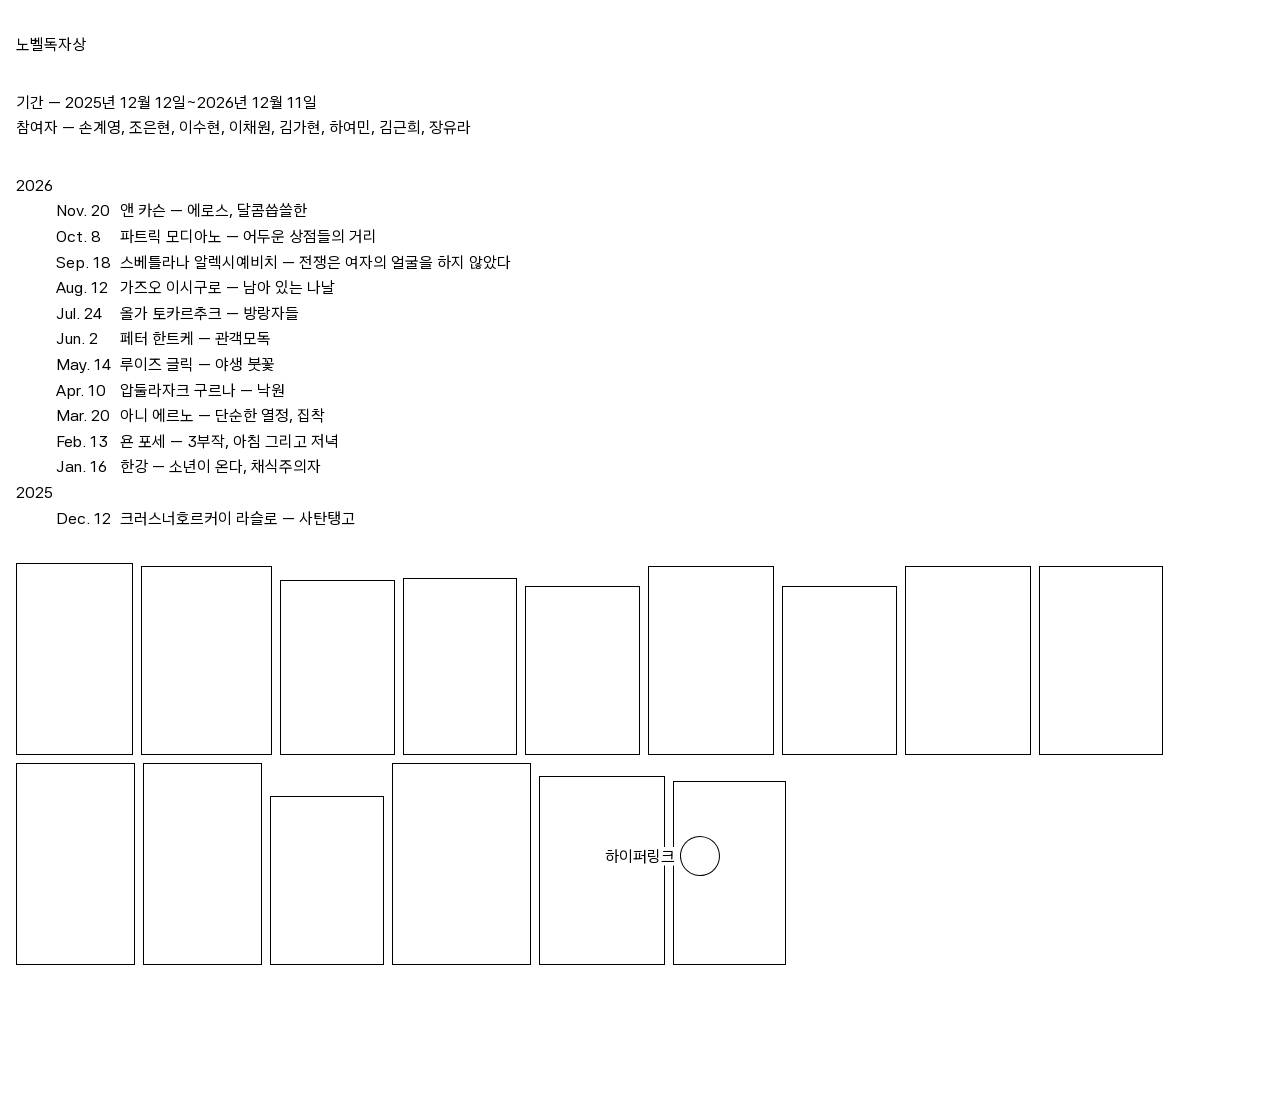
<file: temp.html>
<!DOCTYPE html>
<html lang="ko">

<head>
    <meta charset="UTF-8">
    <meta name="viewport" content="width=device-width, initial-scale=1.0">
    <title>기본 페이지</title>
    <link rel="stylesheet" href="style.css">
</head>

<body>
    <div class="credit">
        <p class="block-2">
            노벨독자상
        </p>
        <p class="block-2">
            기간 &mdash; 2025년 12월 12일~2026년 12월 11일<br>
            참여자 &mdash; 손계영, 조은현, 이수현, 이채원, 김가현, 하여민, 김근희, 장유라
        </p>
        <dl class="block-2">
            <dt>2026</dt>
            <dd><span class="date">Nov. 20</span>앤 카슨 &mdash; 에로스, 달콤씁쓸한</dd>
            <dd><span class="date">Oct. 8</span>파트릭 모디아노 &mdash; 어두운 상점들의 거리</dd>
            <dd><span class="date">Sep. 18</span>스베틀라나 알렉시예비치 &mdash; 전쟁은 여자의 얼굴을 하지 않았다</dd>
            <dd><span class="date">Aug. 12</span>가즈오 이시구로 &mdash; 남아 있는 나날</dd>
            <dd><span class="date">Jul. 24</span>올가 토카르추크 &mdash; 방랑자들</dd>
            <dd><span class="date">Jun. 2</span>페터 한트케 &mdash; 관객모독</dd>
            <dd><span class="date">May. 14</span>루이즈 글릭 &mdash; 야생 붓꽃</dd>
            <dd><span class="date">Apr. 10</span>압둘라자크 구르나 &mdash; 낙원</dd>
            <dd><span class="date">Mar. 20</span>아니 에르노 &mdash; 단순한 열정, 집착</dd>
            <dd><span class="date">Feb. 13</span>욘 포세 &mdash; 3부작, 아침 그리고 저녁</dd>
            <dd><span class="date">Jan. 16</span>한강 &mdash; 소년이 온다, 채식주의자</dd>
            <dt>2025</dt>
            <dd><span class="date">Dec. 12</span>크러스너호르커이 라슬로 &mdash; 사탄탱고</dd>
        </dl>
    </div>
    <div class="bookshelf block-2">
        <div class="book" style="--w: 130; --h: 213;" title="사탄탱고"></div>
        <div class="book" style="--w: 145; --h: 210;" title="소년이 온다"></div>
        <div class="book" style="--w: 128; --h: 194;" title="채식주의자"></div>
        <div class="book" style="--w: 127; --h: 196;" title="3부작"></div>
        <div class="book" style="--w: 128; --h: 188;" title="아침 그리고 저녁"></div>
        <div class="book" style="--w: 140; --h: 210;" title="단순한 열정"></div>
        <div class="book" style="--w: 128; --h: 188;" title="집착"></div>
        <div class="book" style="--w: 140; --h: 210;" title="낙원"></div>
        <div class="book" style="--w: 137; --h: 210;" title="야생 붓꽃"></div>
        <div class="book" style="--w: 132; --h: 225;" title="관객모독"></div>
        <div class="book" style="--w: 132; --h: 225;" title="방랑자들"></div>
        <div class="book" style="--w: 127; --h: 188;" title="남아 있는 나날"></div>
        <div class="book" style="--w: 155; --h: 225;" title="전쟁은 여자의 얼굴을 하지 않았다"></div>
        <div class="book" style="--w: 140; --h: 210;" title="어두운 상점들의 거리"></div>
        <div class="book" style="--w: 125; --h: 205;" title="에로스, 달콤씁쓸한"></div>
    </div>
    <div>

    </div>

    <footer class="footer">
        <nav class="nav" data-href="index.html">
            <button type="button" class="nav-circle is-right" aria-label="공 굴리기"></button>
            <span class="nav-label">
                <span class="nav-label-text nav-label-before">목차</span>
                <span class="nav-label-text nav-label-after">하이퍼링크</span>
            </span>
        </nav>
    </footer>
    <script src="script.js"></script>
</body>

</html>
</file>
<file: style.css>
/* Asta Sans: font-weight 300 ~ 800 (가변 폰트, 300·400·500·600·700·800) */
@import url('https://fonts.googleapis.com/css2?family=Asta+Sans:wght@300..800&display=swap');
/* Gowun Batang(고운바탕): font-weight 400, 700 */
@import url('https://fonts.googleapis.com/css2?family=Gowun+Batang:wght@400;700&display=swap');
/* Gowun Dodum(고운돋움): font-weight 400만 지원 */
@import url('https://fonts.googleapis.com/css2?family=Gowun+Dodum&display=swap');

body {
  margin: 1rem;
  padding-bottom: 5rem;
  text-align: center;
}

p {
  margin: 0;
  padding: 0;
}

article {
  max-width: 768px;
  margin: 0 auto;
  padding: 0 1rem;
}

hr {
  max-width: 768px;
  margin: 1.5rem auto;
  border: none;
  border-top: 1px solid black;
}

dl {
  margin: 0;
}

.block {
  margin: 1rem auto;
}

.block-2 {
  margin: 2rem 0;
}

.blank {
  height: 0.5rem;
}

.flex-center {
  display: flex;
  justify-content: center;
  align-items: center;
}

.site {
  font-family: 'Asta Sans', sans-serif;
  font-size: 1rem;
  font-weight: 400;
  line-height: 1.8;
  word-break: keep-all;
  color: darkolivegreen;
}

.description {
  font-family: 'Asta Sans', sans-serif;
  font-size: 1rem;
  font-weight: 400;
  line-height: 1.8;
  word-break: keep-all;
  color: darkslateblue
}

.character {
  font-family: 'Gowun Batang', serif;
  font-size: 1rem;
  font-weight: 400;
  line-height: 1.8;
  word-break: keep-all;
  color: lightcoral;
}

.dialogue {
  font-family: 'Gowun Dodum', sans-serif;
  font-size: 1rem;
  font-weight: 400;
  line-height: 1.8;
  word-break: keep-all;
  color: black;
}

.book {
  width: calc(var(--w) * var(--scale));
  height: calc(var(--h) * var(--scale));
  border: 1px solid;
  box-sizing: border-box;
}

.book-coral {
  padding: 1rem;
  display: flex;
  flex-direction: column;
  justify-content: center;
  align-items: center;
  text-align: center;
  border-color: lightcoral;
}

.year {
  font-family: 'Asta Sans', sans-serif;
  font-size: 0.9rem;
  line-height: 1.8;
  color: darkolivegreen;
}

.title {
  font-family: 'Gowun Batang', serif;
  font-size: 0.9rem;
  line-height: 1.8;
  color: lightcoral;
}

.info {
  font-family: 'Asta Sans', sans-serif;
  font-size: 0.9rem;
  line-height: 1.8;
  color: darkslateblue;
}

.first-line {
  font-family: 'Gowun Dodum', sans-serif;
  font-size: 0.9rem;
  font-weight: 400;
  line-height: 1.8;
  word-break: keep-all;
  color: black;
}



.credit {
  font-family: 'Asta Sans', sans-serif;
  font-size: 1rem;
  font-weight: 400;
  line-height: 1.6;
  text-align: left;
  color: black;
}

.credit .date {
  display: inline-block;
  width: 4em;
}

.bookshelf {
  --scale: 0.9px;
  display: flex;
  flex-wrap: wrap;
  align-items: flex-end;
  gap: 0.5rem 0.5rem;
}






/* 화면 아래에 고정되는 가로 전체 띠 */
.footer {
  position: fixed;
  bottom: 1.5rem;
  /* 화면 아래에서 띄울 거리 */
  left: 0;
  right: 0;
  pointer-events: none;
  /* 투명한 띠가 뒤쪽 본문 클릭을 막지 않게 */
}

/* 띠 안에서 가운데 놓이는 상자 */
.nav {
  /* 단위 없는 숫자(rem)로 두어 굴러가는 각도 계산에도 사용 */
  --nav-width: 10;
  --ball-size: 2.5;
  position: relative;
  /* 공의 절대 위치 기준 */
  width: calc(var(--nav-width) * 1rem);
  height: calc(var(--ball-size) * 1rem);
  margin: 0 auto;
  display: flex;
  justify-content: center;
  align-items: center;
  pointer-events: auto;
  /* nav 안은 다시 클릭 가능 */
}

.nav-label {
  display: grid;
  /* 두 글자를 같은 칸에 겹쳐 놓음 */
  font-family: 'Asta Sans', sans-serif;
}

/* 각 글자는 자기 글자 폭만큼만 차지하고 가운데 정렬 */
.nav-label-text {
  grid-area: 1 / 1;
  justify-self: center;
  background-color: white;
}

/* 처음에는 '하이퍼링크'를 완전히 가려 둠 (공 위치에 따라 script.js가 갱신) */
.nav-label-after {
  clip-path: inset(0 100% 0 0);
}

/* 공: 왼쪽 끝에서 시작 */
.nav-circle {
  position: absolute;
  z-index: 1;
  top: 0;
  left: 0;
  width: calc(var(--ball-size) * 1rem);
  height: calc(var(--ball-size) * 1rem);
  padding: 0;
  border: 1px solid black;
  border-radius: 50%;
  background-color: white;
  cursor: pointer;
  transition: left 1s linear, transform 1s linear;
  /* 등속도로 이동·회전 */
}

/* 공이 반대쪽 끝으로 굴러간 상태 */
.nav-circle.is-right {
  left: calc(100% - var(--ball-size) * 1rem);
  /* 굴러간 거리 ÷ 공 둘레 × 360° 만큼 회전 */
  transform: rotate(calc((var(--nav-width) - var(--ball-size)) / (3.14159 * var(--ball-size)) * 360deg));
}
</file>
